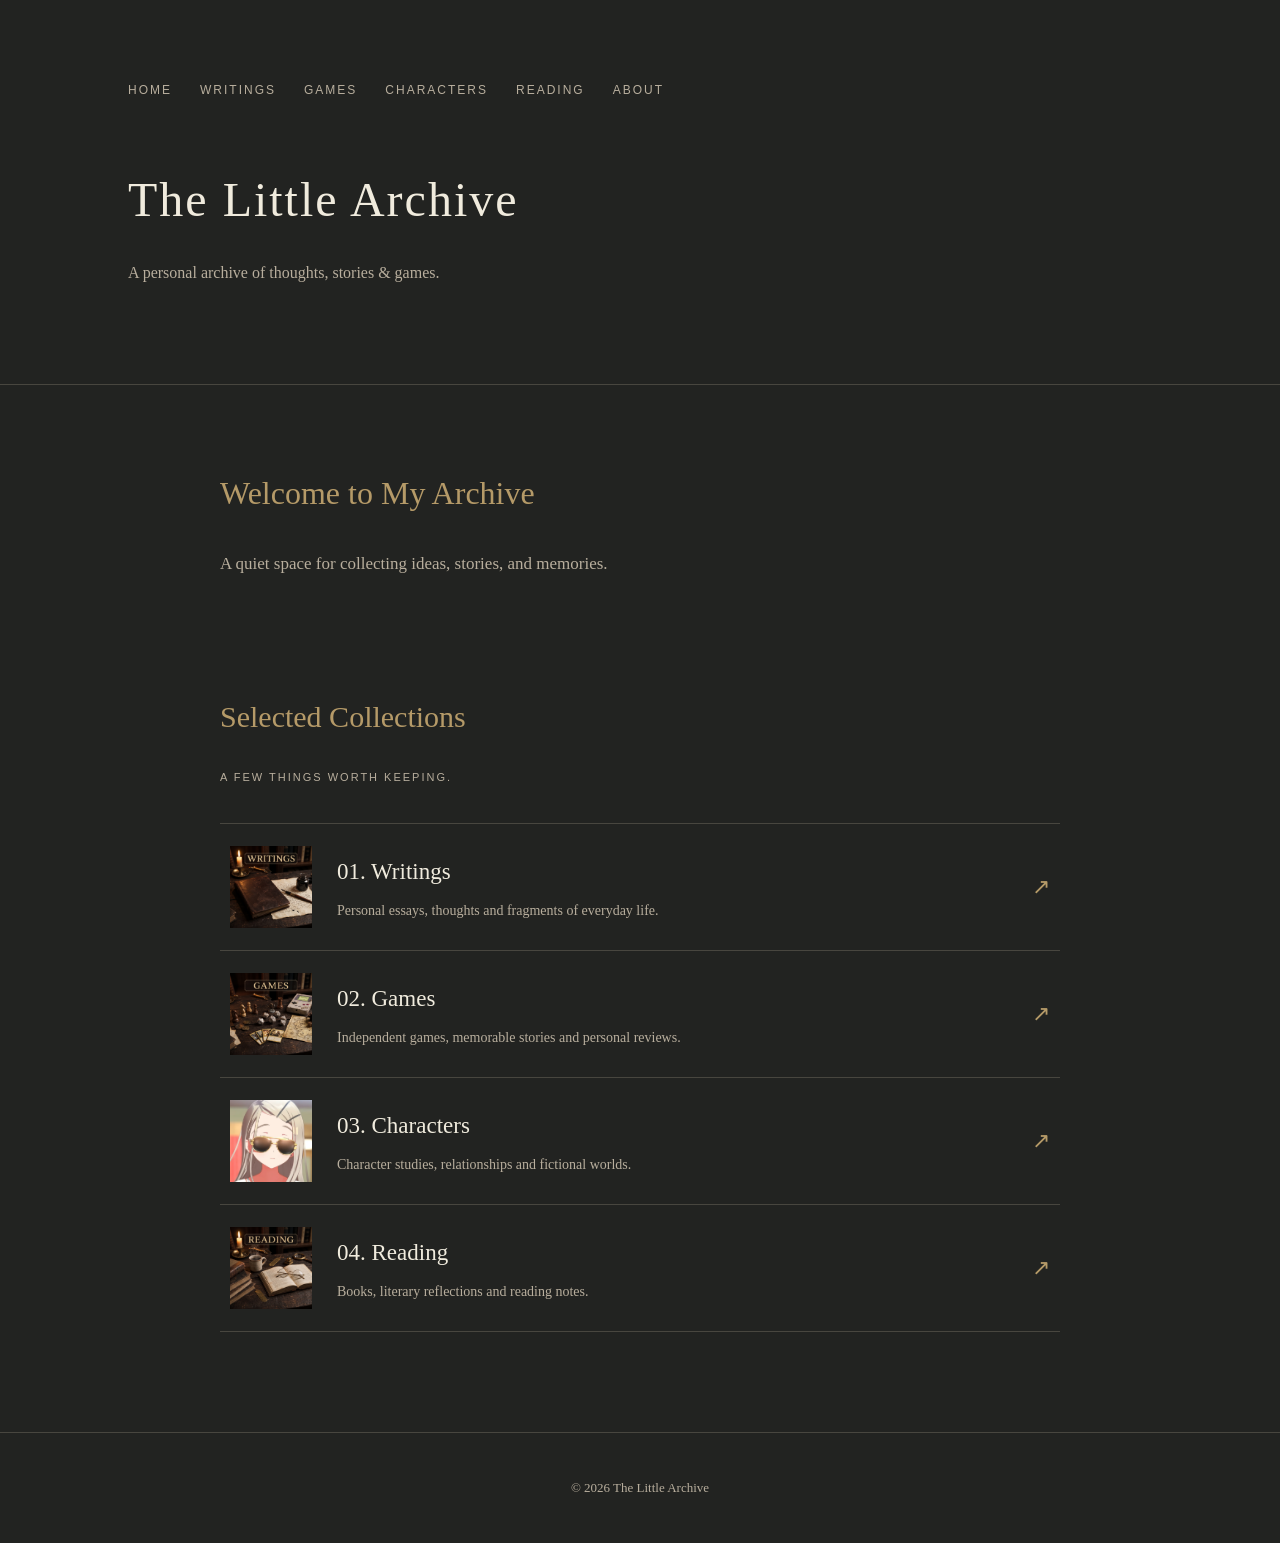
<file: index.html>
<!DOCTYPE html>
<html lang="en">
<head>
    <meta charset="UTF-8">
    <meta name="viewport" content="width=device-width, initial-scale=1.0">
    <meta name="description" content="A personal archive of thoughts, stories, and games.">

    <title>The Little Archive</title>
    <link rel="stylesheet" href="css/style.css">
</head>

<body>

    <header>
        <nav>
            <a href="index.html">Home</a>
            <a href="pages/writings.html">Writings</a>
            <a href="pages/games.html">Games</a>
            <a href="pages/characters.html">Characters</a>
            <a href="pages/reading.html">Reading</a>
            <a href="pages/about.html">About</a>
        </nav>
        <h1>The Little Archive</h1>
        <p>A personal archive of thoughts, stories & games.</p>
    </header>

    
<main>
    <section class="intro">
        <h2>Welcome to My Archive</h2>
        <p>A quiet space for collecting ideas, stories, and memories.</p>
    </section>

    <section class="collections">
        <h2>Selected Collections</h2>
        <p class="section-subtitle">A FEW THINGS WORTH KEEPING.</p>

        <a href="pages/writings.html" class="collection-item">
            <img src="assets/images/writings.jfif" alt="Books and writing">
            <div>
                <h3>01. Writings</h3>
                <p>Personal essays, thoughts and fragments of everyday life.</p>
            </div>
            <span>↗</span>
        </a>

        <a href="pages/games.html" class="collection-item">
            <img src="assets/images/games.jfif" alt="Indie game landscape">
            <div>
                <h3>02. Games</h3>
                <p>Independent games, memorable stories and personal reviews.</p>
            </div>
            <span>↗</span>
        </a>

        <a href="pages/characters.html" class="collection-item">
            <img src="assets/images/characters.png" alt="Character illustration">
            <div>
                <h3>03. Characters</h3>
                <p>Character studies, relationships and fictional worlds.</p>
            </div>
            <span>↗</span>
        </a>

        <a href="pages/reading.html" class="collection-item">
            <img src="assets/images/reading.jfif" alt="Literary books">
            <div>
                <h3>04. Reading</h3>
                <p>Books, literary reflections and reading notes.</p>
            </div>
            <span>↗</span>
        </a>
    </section>
</main>


    <footer>
        <p>© 2026 The Little Archive</p>
    </footer>

</body>
</html>
</file>
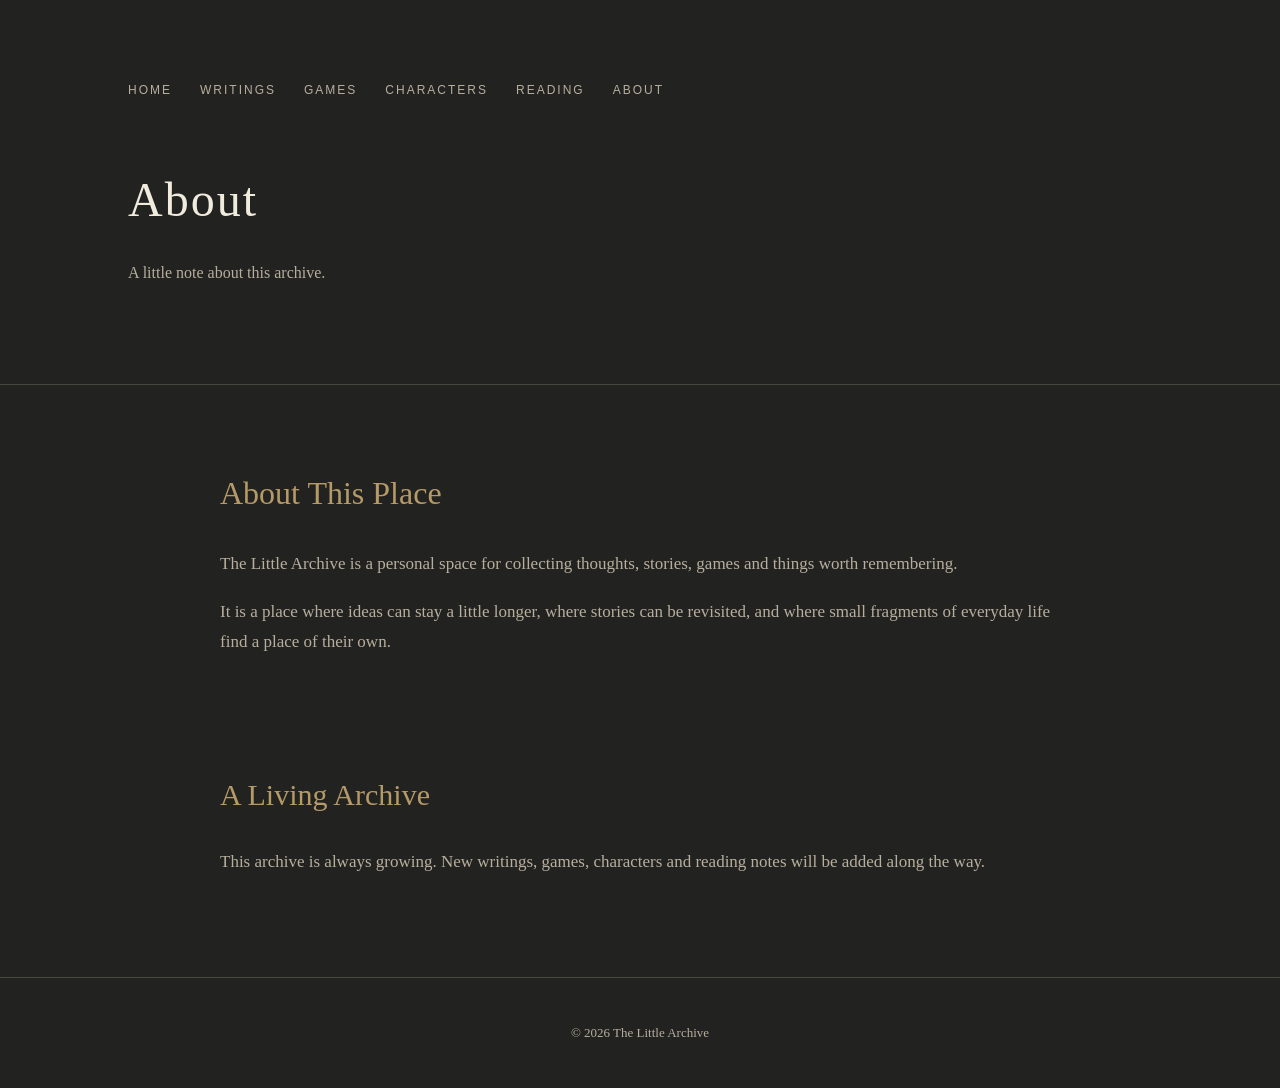
<file: pages/about.html>
<!DOCTYPE html>
<html lang="en">
<head>
    <meta charset="UTF-8">
    <meta name="viewport" content="width=device-width, initial-scale=1.0">
    <title>About | The Little Archive</title>
    <link rel="stylesheet" href="../css/style.css">
</head>
<body>
    <header>
        <nav>
            <a href="../index.html">Home</a>
            <a href="writings.html">Writings</a>
            <a href="games.html">Games</a>
            <a href="characters.html">Characters</a>
            <a href="reading.html">Reading</a>
            <a href="about.html">About</a>
        </nav>

        <h1>About</h1>
        <p>A little note about this archive.</p>
    </header>

    <main>
        <section class="intro">
            <h2>About This Place</h2>
            <p>
                The Little Archive is a personal space for collecting
                thoughts, stories, games and things worth remembering.
            </p>
            <p>
                It is a place where ideas can stay a little longer,
                where stories can be revisited, and where small fragments
                of everyday life find a place of their own.
            </p>
        </section>

        <section class="collections">
            <h2>A Living Archive</h2>
            <p>
                This archive is always growing. New writings, games,
                characters and reading notes will be added along the way.
            </p>
        </section>
    </main>

    <footer>
        <p>© 2026 The Little Archive</p>
    </footer>
</body>
</html>
</file>
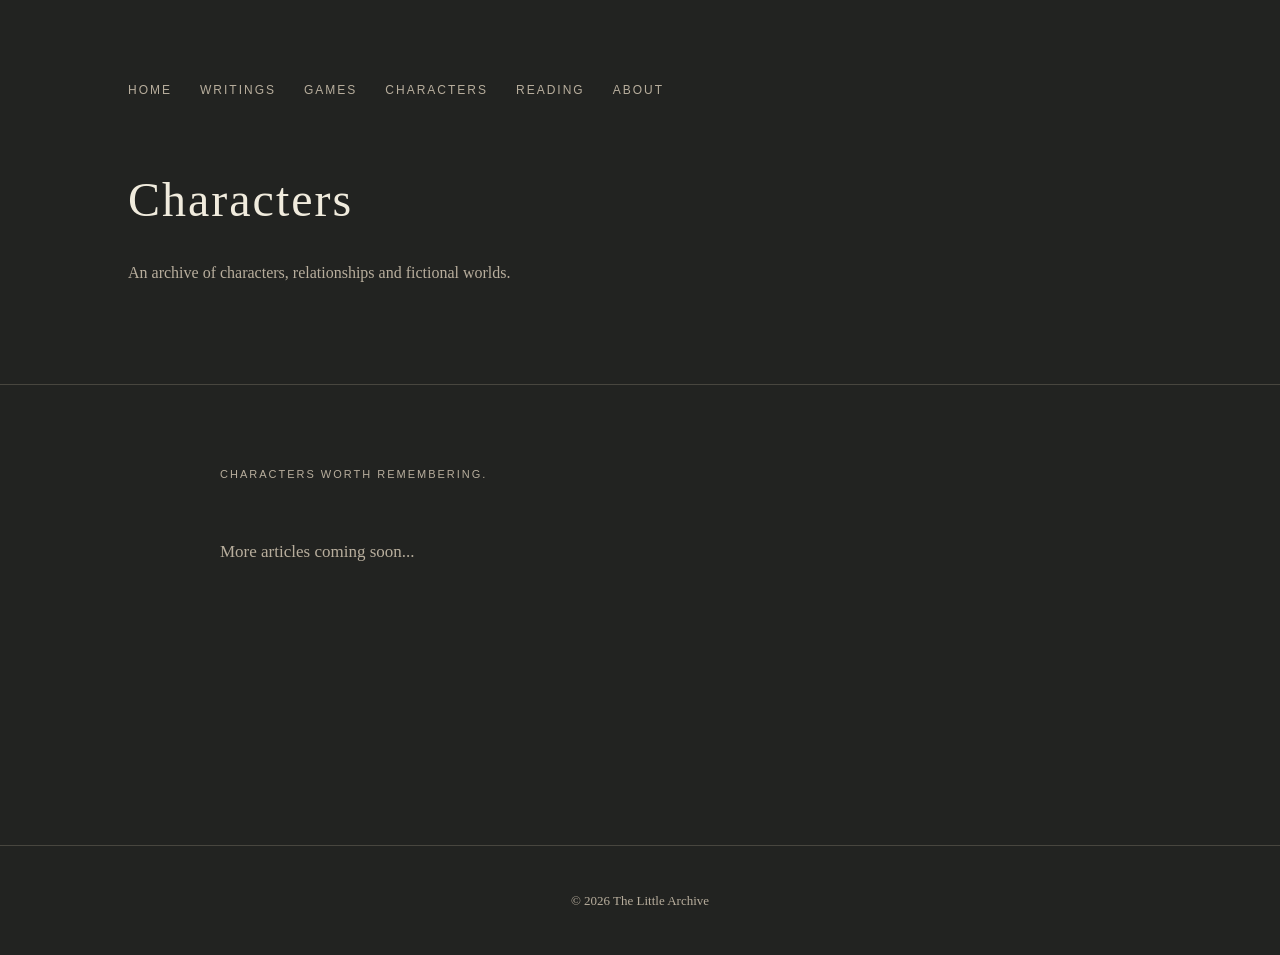
<file: pages/characters.html>
<!DOCTYPE html>
<html lang="en">
<head>
    <meta charset="UTF-8">
    <meta name="viewport" content="width=device-width, initial-scale=1.0">
    <meta name="description" content="An archive of characters, relationships and fictional worlds.">
    <title>Characters | The Little Archive</title>
    <link rel="stylesheet" href="../css/style.css">
</head>
<body data-category="characters">
    <header>
        <nav>
            <a href="../index.html">Home</a>
            <a href="writings.html">Writings</a>
            <a href="games.html">Games</a>
            <a href="characters.html">Characters</a>
            <a href="reading.html">Reading</a>
            <a href="about.html">About</a>
        </nav>
        <h1>Characters</h1>
        <p>An archive of characters, relationships and fictional worlds.</p>
    </header>
    <main>
        <section class="collections">
            <p class="section-subtitle">CHARACTERS WORTH REMEMBERING.</p>
            <div id="article-list" class="article-list" aria-live="polite">
                <p>Loading archive...</p>
            </div>
        </section>
    </main>
    <footer><p>© 2026 The Little Archive</p></footer>
    <script src="../js/content.js"></script>
</body>
</html>
</file>
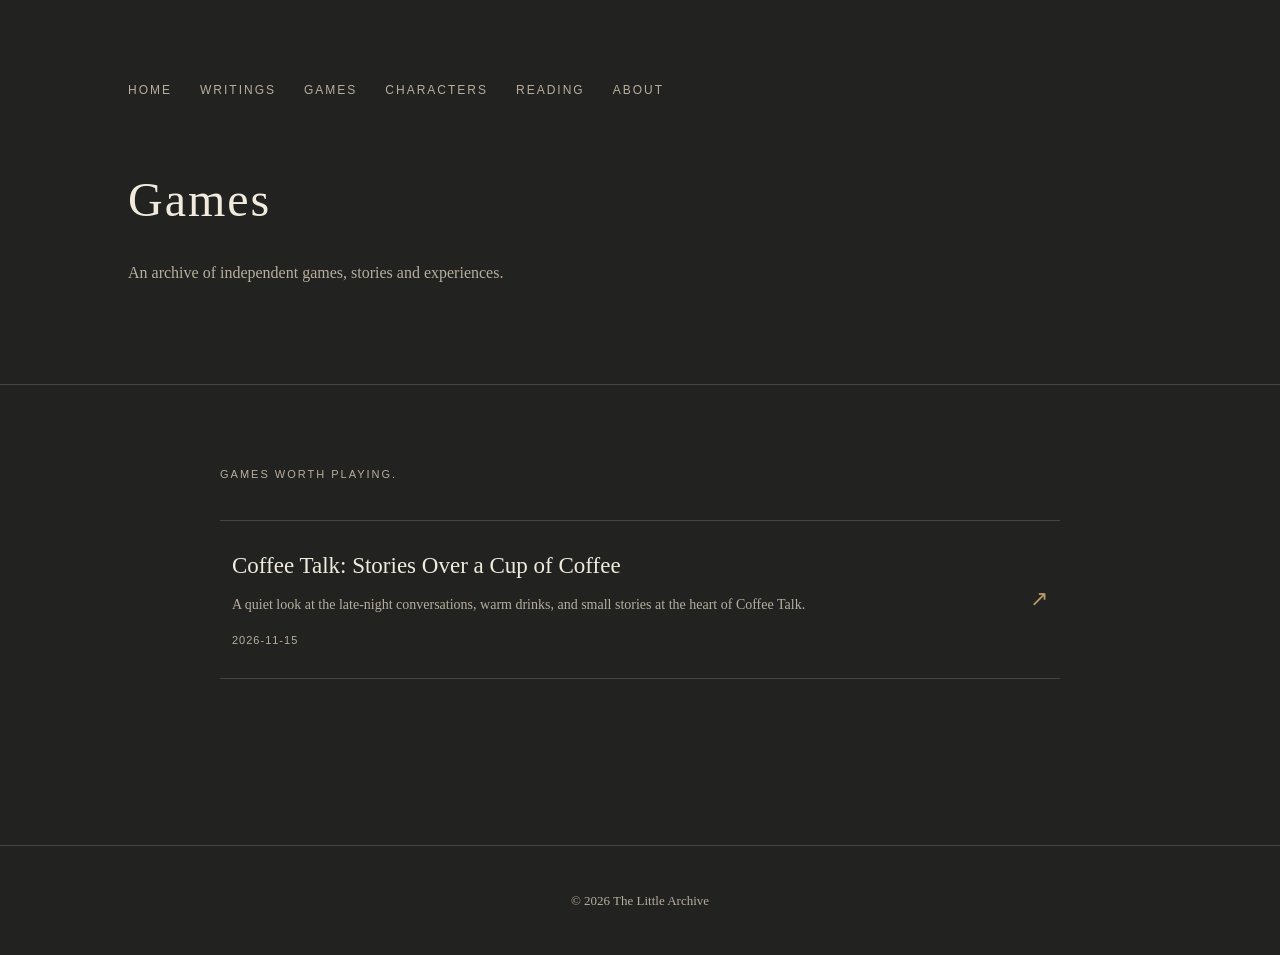
<file: pages/games.html>
<!DOCTYPE html>
<html lang="en">
<head>
    <meta charset="UTF-8">
    <meta name="viewport" content="width=device-width, initial-scale=1.0">
    <meta name="description" content="An archive of independent games, stories and experiences.">
    <title>Games | The Little Archive</title>
    <link rel="stylesheet" href="../css/style.css">
</head>
<body data-category="games">
    <header>
        <nav>
            <a href="../index.html">Home</a>
            <a href="writings.html">Writings</a>
            <a href="games.html">Games</a>
            <a href="characters.html">Characters</a>
            <a href="reading.html">Reading</a>
            <a href="about.html">About</a>
        </nav>
        <h1>Games</h1>
        <p>An archive of independent games, stories and experiences.</p>
    </header>
    <main>
        <section class="collections">
            <p class="section-subtitle">GAMES WORTH PLAYING.</p>
            <div id="article-list" class="article-list" aria-live="polite">
                <p>Loading archive...</p>
            </div>
        </section>
    </main>
    <footer><p>© 2026 The Little Archive</p></footer>
    <script src="../js/content.js"></script>
</body>
</html>
</file>
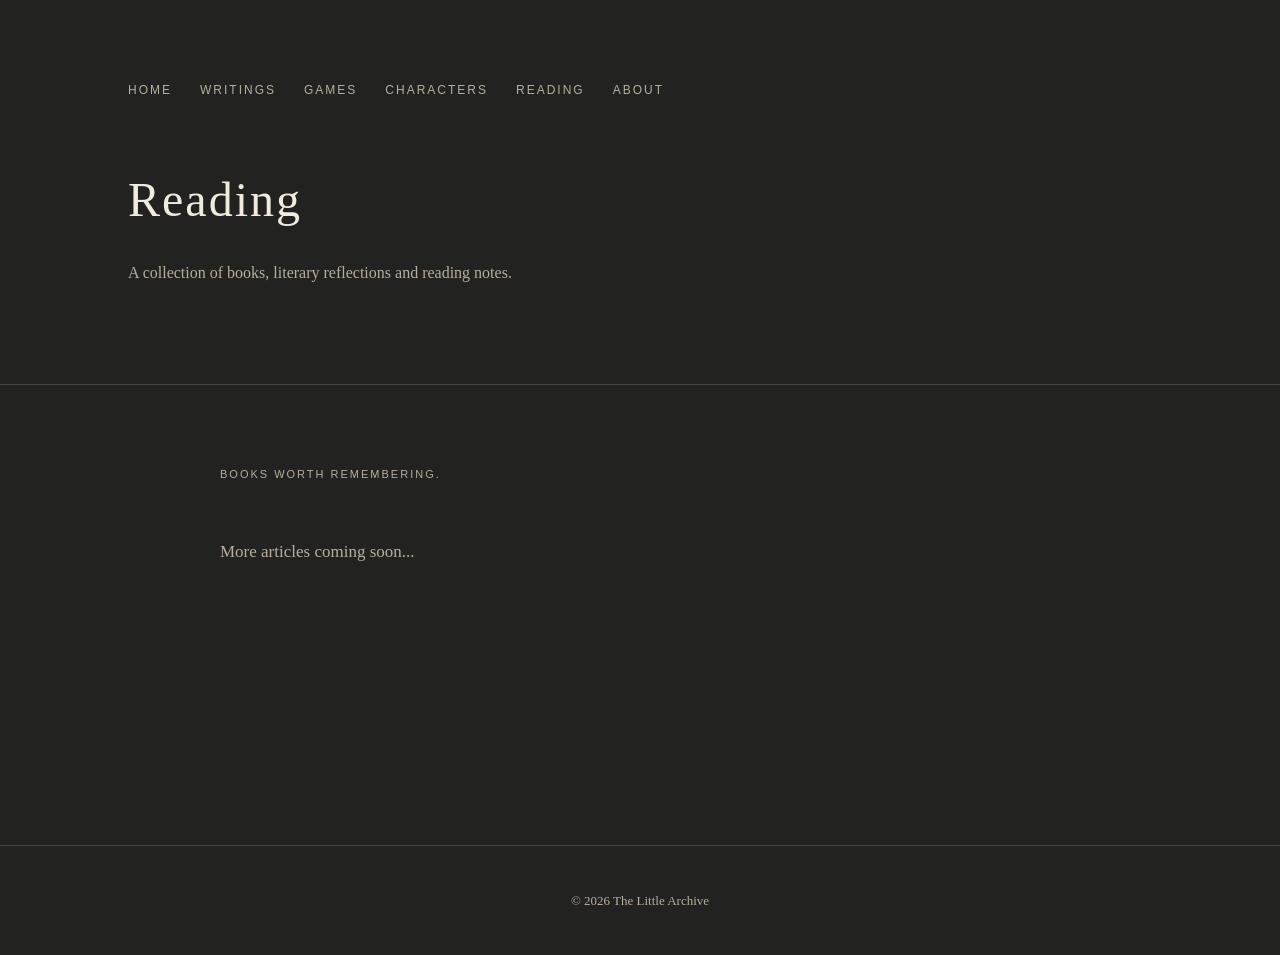
<file: pages/reading.html>
<!DOCTYPE html>
<html lang="en">
<head>
    <meta charset="UTF-8">
    <meta name="viewport" content="width=device-width, initial-scale=1.0">
    <meta name="description" content="A collection of books, literary reflections and reading notes.">
    <title>Reading | The Little Archive</title>
    <link rel="stylesheet" href="../css/style.css">
</head>
<body data-category="reading">
    <header>
        <nav>
            <a href="../index.html">Home</a>
            <a href="writings.html">Writings</a>
            <a href="games.html">Games</a>
            <a href="characters.html">Characters</a>
            <a href="reading.html">Reading</a>
            <a href="about.html">About</a>
        </nav>
        <h1>Reading</h1>
        <p>A collection of books, literary reflections and reading notes.</p>
    </header>
    <main>
        <section class="collections">
            <p class="section-subtitle">BOOKS WORTH REMEMBERING.</p>
            <div id="article-list" class="article-list" aria-live="polite">
                <p>Loading archive...</p>
            </div>
        </section>
    </main>
    <footer><p>© 2026 The Little Archive</p></footer>
    <script src="../js/content.js"></script>
</body>
</html>
</file>
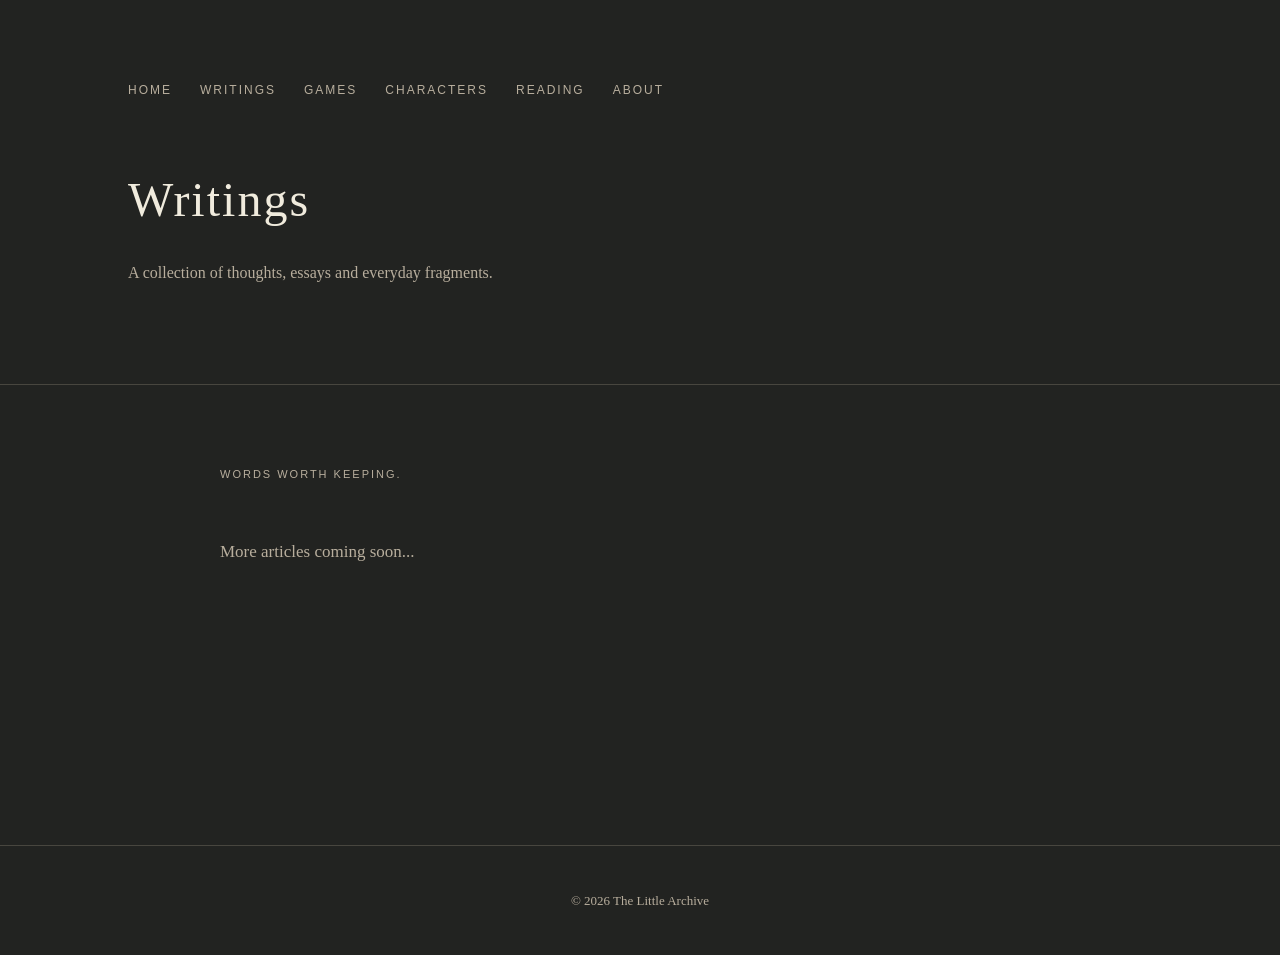
<file: pages/writings.html>
<!DOCTYPE html>
<html lang="en">
<head>
    <meta charset="UTF-8">
    <meta name="viewport" content="width=device-width, initial-scale=1.0">
    <meta name="description" content="A collection of thoughts, essays and everyday fragments.">
    <title>Writings | The Little Archive</title>
    <link rel="stylesheet" href="../css/style.css">
</head>
<body data-category="writings">
    <header>
        <nav>
            <a href="../index.html">Home</a>
            <a href="writings.html">Writings</a>
            <a href="games.html">Games</a>
            <a href="characters.html">Characters</a>
            <a href="reading.html">Reading</a>
            <a href="about.html">About</a>
        </nav>
        <h1>Writings</h1>
        <p>A collection of thoughts, essays and everyday fragments.</p>
    </header>
    <main>
        <section class="collections">
            <p class="section-subtitle">WORDS WORTH KEEPING.</p>
            <div id="article-list" class="article-list" aria-live="polite">
                <p>Loading archive...</p>
            </div>
        </section>
    </main>
    <footer><p>© 2026 The Little Archive</p></footer>
    <script src="../js/content.js"></script>
</body>
</html>
</file>
<file: css/style.css>
/* =================================
   The Little Archive
   Main Design System
================================= */

:root {
    --bg-primary: #222321;
    --bg-secondary: #30302D;
    --text-primary: #F0EBDD;
    --text-secondary: #B8AE9D;
    --accent: #B59A68;
    --border: #48463F;
}

* {
    box-sizing: border-box;
}

body {
    margin: 0;
    background-color: var(--bg-primary);
    color: var(--text-primary);
    font-family: Georgia, serif;
    line-height: 1.8;
}

/* Header */

header {
    padding: 80px 10%;
    border-bottom: 1px solid var(--border);
}

header h1 {
    font-size: 48px;
    font-weight: normal;
    letter-spacing: 2px;
    margin-bottom: 10px;
}

header p {
    color: var(--text-secondary);
    font-size: 16px;
}

/* Main Content */

main {
    max-width: 900px;
    margin: 80px auto;
    padding: 0 30px;
    min-height: 300px;
}

main h2 {
    font-size: 32px;
    font-weight: normal;
    color: var(--accent);
}

main p {
    color: var(--text-secondary);
    font-size: 17px;
}

/* Footer */

footer {
    padding: 30px;
    text-align: center;
    border-top: 1px solid var(--border);
    color: var(--text-secondary);
    font-size: 13px;
}

/* Navigation */

nav {
    display: flex;
    flex-wrap: wrap;
    gap: 28px;
    margin-bottom: 55px;
}

nav a {
    color: var(--text-secondary);
    text-decoration: none;
    font-family: Arial, sans-serif;
    font-size: 12px;
    letter-spacing: 2px;
    text-transform: uppercase;
    transition: color 0.3s ease;
}

nav a:hover {
    color: var(--accent);
}


/* Introduction */

.intro {
    margin-bottom: 110px;
}

/* Selected Collections */

.collections {
    margin-bottom: 100px;
}

.collections > h2 {
    font-size: 30px;
}

.section-subtitle {
    color: var(--text-secondary);
    font-family: Arial, sans-serif;
    font-size: 11px;
    letter-spacing: 2px;
    margin-bottom: 35px;
}

.collection-item {
    display: flex;
    align-items: center;
    gap: 25px;
    padding: 22px 10px;
    border-top: 1px solid var(--border);
    text-decoration: none;
    color: var(--text-primary);
    transition: background-color 0.3s ease;
}

.collection-item:last-child {
    border-bottom: 1px solid var(--border);
}

.collection-item:hover {
    background-color: var(--bg-secondary);
}

.collection-item img {
    width: 82px;
    height: 82px;
    object-fit: cover;
    flex-shrink: 0;
}

.collection-item div {
    flex: 1;
}

.collection-item h3 {
    font-size: 23px;
    font-weight: normal;
    margin: 0 0 5px;
}

.collection-item p {
    margin: 0;
    color: var(--text-secondary);
    font-size: 14px;
}

.collection-item span {
    color: var(--accent);
    font-size: 22px;
}

@media (max-width: 600px) {
    .collection-item {
        gap: 14px;
    }

    .collection-item img {
        width: 62px;
        height: 62px;
    }

    .collection-item h3 {
        font-size: 18px;
    }

    .collection-item p {
        font-size: 12px;
    }
}


/* Article archive and shared article page */
.article-list {
    display: flex;
    flex-direction: column;
}

.article-card {
    display: flex;
    align-items: center;
    gap: 24px;
    padding: 24px 12px;
    border-top: 1px solid var(--border);
    color: var(--text-primary);
    text-decoration: none;
    transition: background-color 0.3s ease;
}

.article-card:last-child {
    border-bottom: 1px solid var(--border);
}

.article-card:hover {
    background-color: var(--bg-secondary);
}

.article-card img {
    width: 96px;
    height: 112px;
    object-fit: cover;
    flex-shrink: 0;
}

.article-card-details {
    flex: 1;
}

.article-card h2 {
    margin: 0 0 6px;
    color: var(--text-primary);
    font-size: 23px;
    font-weight: normal;
}

.article-card p {
    margin: 0 0 8px;
    font-size: 14px;
}

.article-date,
.article-meta {
    color: var(--text-secondary);
    font-family: Arial, sans-serif;
    font-size: 11px;
    letter-spacing: 1px;
    text-transform: uppercase;
}

.article-arrow {
    color: var(--accent);
    font-size: 22px;
}

.article-content {
    max-width: 720px;
    margin: 0 auto;
    color: var(--text-primary);
    font-size: 17px;
    line-height: 2;
}

.article-content h1,
.article-content h2,
.article-content h3 {
    margin-top: 2em;
    color: var(--accent);
    font-weight: normal;
}

.article-content p,
.article-content li {
    color: var(--text-secondary);
}

.article-content a {
    color: var(--accent);
}

.article-content blockquote {
    margin: 2em 0;
    padding-left: 20px;
    border-left: 2px solid var(--accent);
    color: var(--text-secondary);
}

.back-link {
    max-width: 720px;
    margin: 60px auto 0;
}

.back-link a {
    color: var(--accent);
    text-decoration: none;
}

@media (max-width: 600px) {
    .article-card {
        gap: 14px;
    }

    .article-card img {
        width: 68px;
        height: 82px;
    }

    .article-card h2 {
        font-size: 18px;
    }

    .article-content {
        font-size: 15px;
    }
}
</file>
